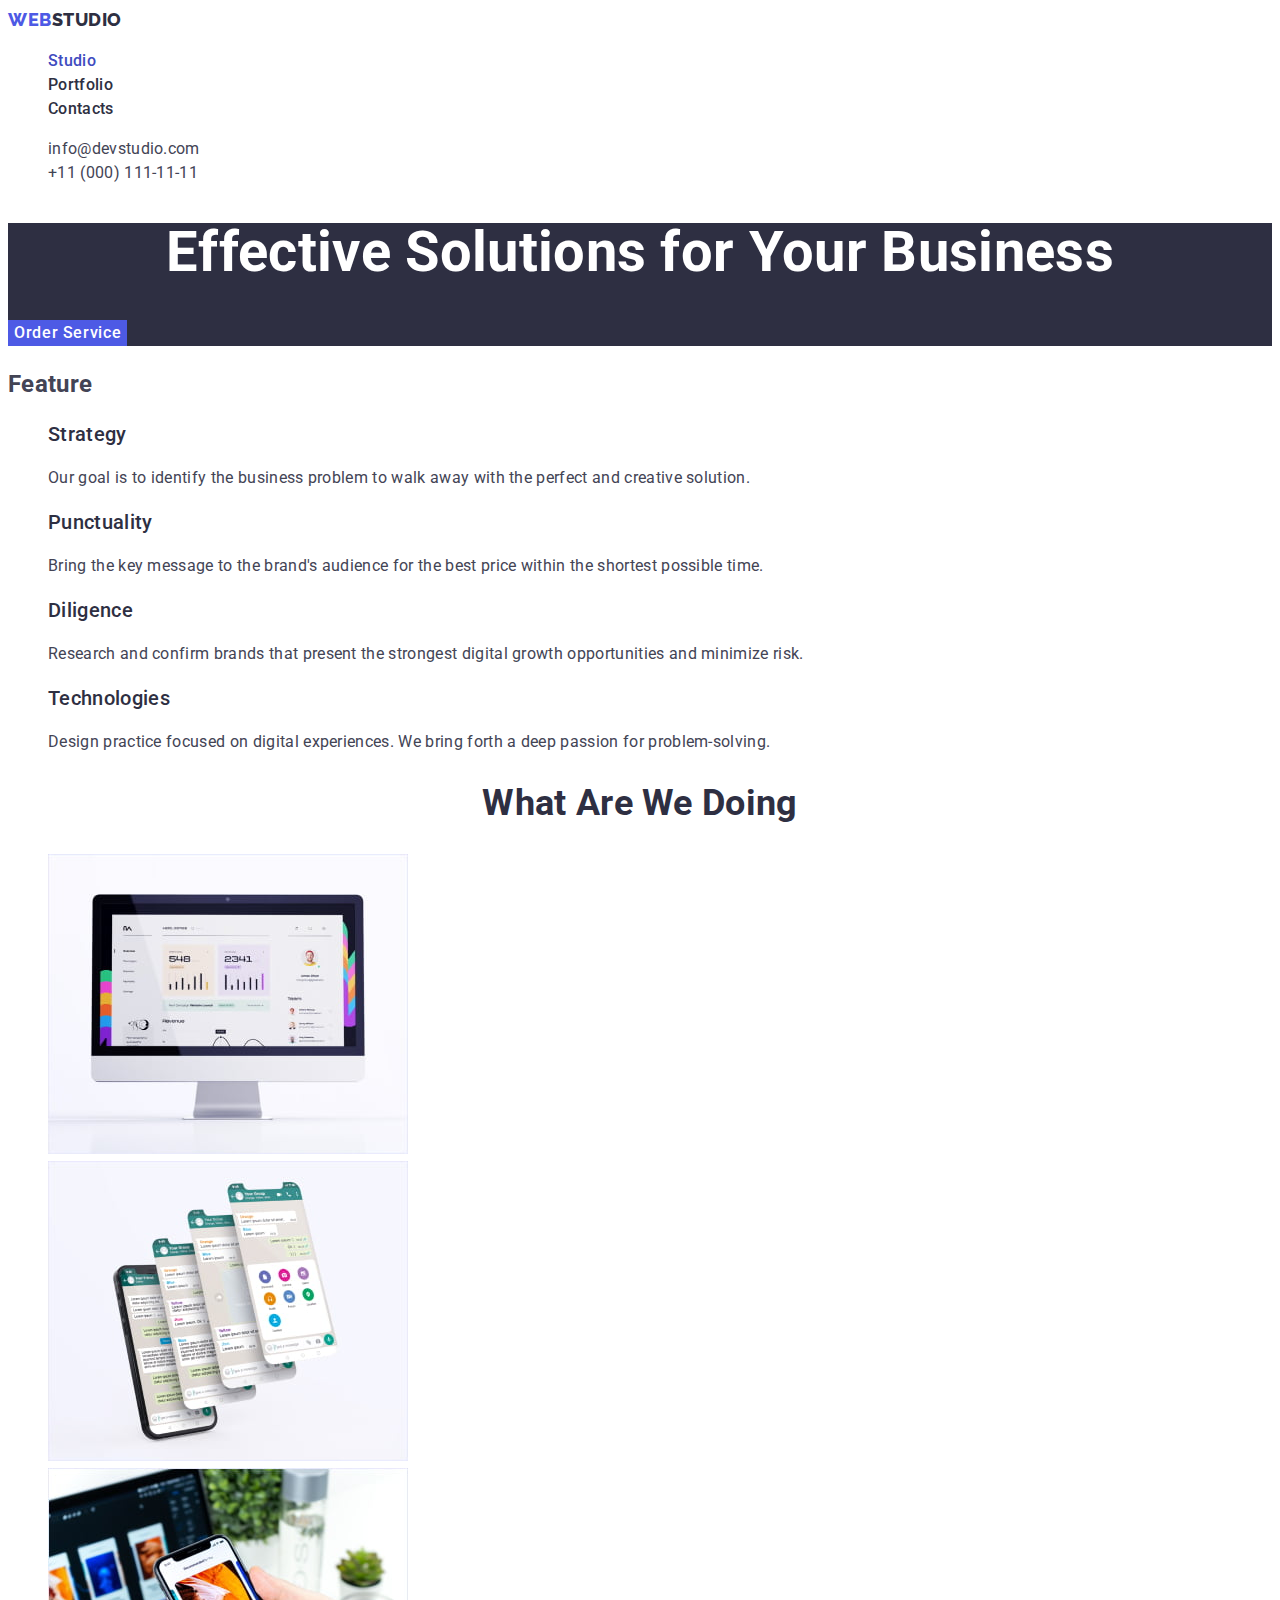
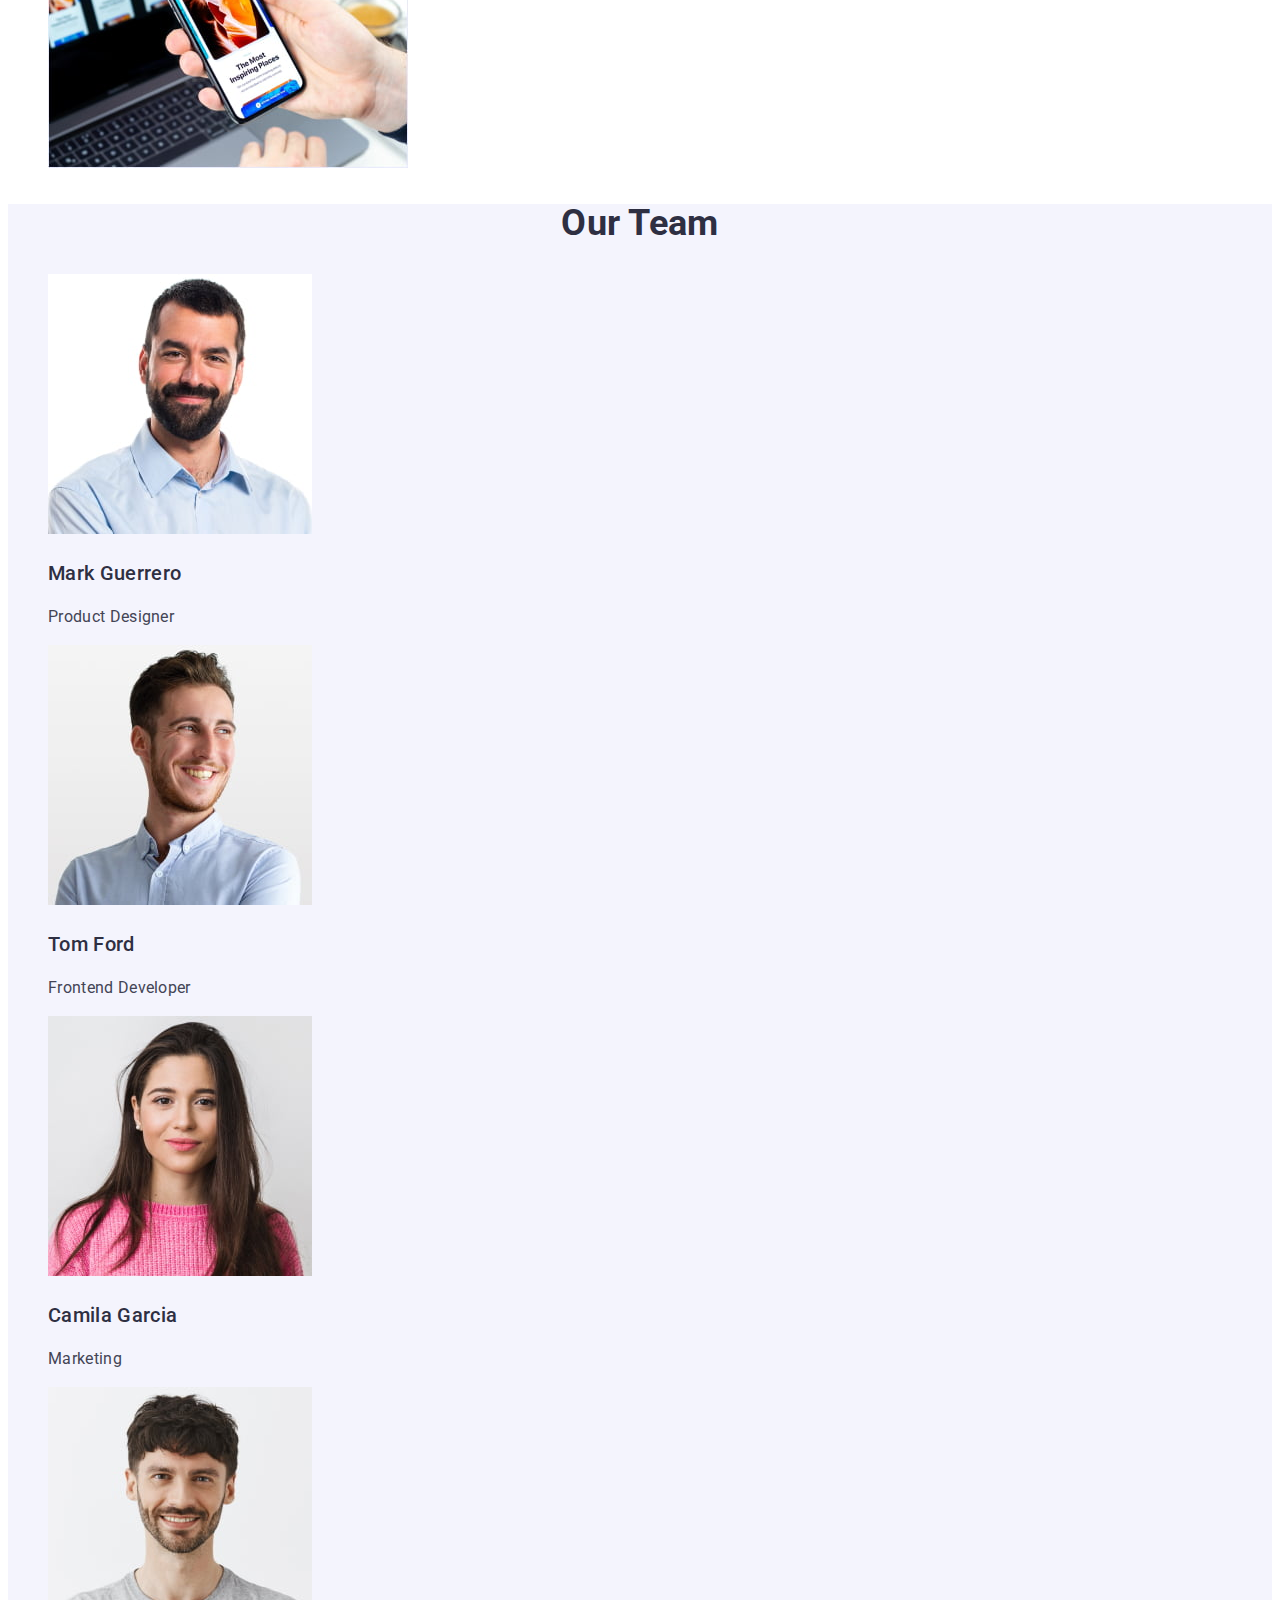
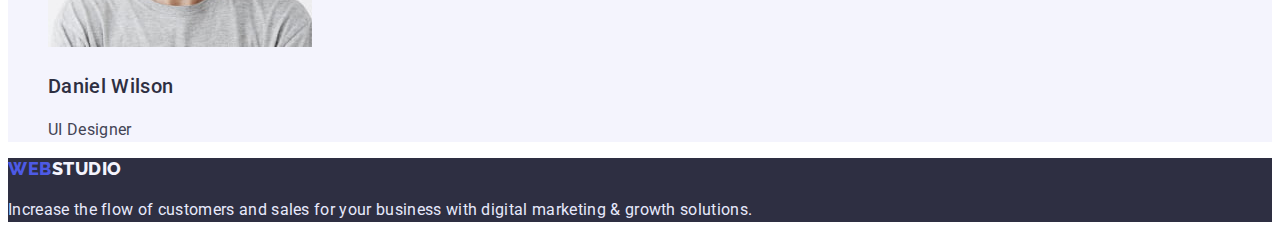
<file: index.html>
<!DOCTYPE html>
<html lang="en">
  <head>
    <meta charset="UTF-8" />
    <meta http-equiv="X-UA-Compatible" content="IE=edge" />
    <meta name="viewport" content="width=device-width, initial-scale=1.0" />
    <title>WebStudio</title>
    <link rel="preconnect" href="https://fonts.googleapis.com" />
    <link rel="preconnect" href="https://fonts.gstatic.com" crossorigin />
    <link
      href="https://fonts.googleapis.com/css2?family=Raleway:wght@800&family=Roboto:wght@400;500;700&display=swap"
      rel="stylesheet"
    />
    <link rel="stylesheet" href="./css/styles.css" />
  </head>

  <body>
    <header>
      <nav>
        <a href="./index.html" class="logo">
          <span class="logo-brand">Web</span>Studio
        </a>
        <ul>
          <li>
            <a class="navigation-link current" href="./index.html">Studio</a>
          </li>
          <li>
            <a class="navigation-link" href="./portfolio.html">Portfolio</a>
          </li>
          <li><a class="navigation-link" href="">Contacts</a></li>
        </ul>
      </nav>

      <address>
        <ul>
          <li>
            <a class="contacts-item" href="mailto:info@devstudio.com">
              info@devstudio.com
            </a>
          </li>
          <li>
            <a class="contacts-item" href="tel:+110001111111">
              +11 (000) 111-11-11
            </a>
          </li>
        </ul>
      </address>
    </header>

    <main>
      <section class="hero">
        <h1 class="hero-title">Effective Solutions for Your Business</h1>
        <button class="hero-button" type="button">Order Service</button>
      </section>

      <section>
        <h2>Feature</h2>
        <ul>
          <li>
            <h3 class="section-subtitle">Strategy</h3>
            <p>
              Our goal is to identify the business problem to walk away with the
              perfect and creative solution.
            </p>
          </li>
          <li>
            <h3 class="section-subtitle">Punctuality</h3>
            <p>
              Bring the key message to the brand's audience for the best price
              within the shortest possible time.
            </p>
          </li>
          <li>
            <h3 class="section-subtitle">Diligence</h3>
            <p>
              Research and confirm brands that present the strongest digital
              growth opportunities and minimize risk.
            </p>
          </li>
          <li>
            <h3 class="section-subtitle">Technologies</h3>
            <p>
              Design practice focused on digital experiences. We bring forth a
              deep passion for problem-solving.
            </p>
          </li>
        </ul>
      </section>

      <section>
        <h2 class="section-title">What are we doing</h2>
        <ul>
          <li>
            <img
              src="./images/wedoing1.jpg"
              alt="Computer"
              width="360"
              height="300"
            />
          </li>
          <li>
            <img
              src="./images/wedoing2.jpg"
              alt="Phone"
              width="360"
              height="300"
            />
          </li>
          <li>
            <img
              src="./images/wedoing3.jpg"
              alt="Phone"
              width="360"
              height="300"
            />
          </li>
        </ul>
      </section>

      <section class="section-team">
        <h2 class="section-title">Our team</h2>
        <ul>
          <li>
            <img
              src="./images/team1.jpg"
              alt="Employee photo Mark Guerrero"
              width="264"
              height="260"
            />
            <h3 class="section-subtitle">Mark Guerrero</h3>
            <p>Product Designer</p>
          </li>
          <li>
            <img
              src="./images/team2.jpg"
              alt="Employee photo Tom Ford"
              width="264"
              height="260"
            />
            <h3 class="section-subtitle">Tom Ford</h3>
            <p>Frontend Developer</p>
          </li>
          <li>
            <img
              src="./images/team3.jpg"
              alt="Employee photo Camila Garcia"
              width="264"
              height="260"
            />
            <h3 class="section-subtitle">Camila Garcia</h3>
            <p>Marketing</p>
          </li>
          <li>
            <img
              src="./images/team4.jpg"
              alt="Employee photo Daniel Wilson"
              width="264"
              height="260"
            />
            <h3 class="section-subtitle">Daniel Wilson</h3>
            <p>UI Designer</p>
          </li>
        </ul>
      </section>
    </main>

    <footer class="footer">
      <a href="./index.html" class="logo">
        <span class="logo-brand">Web</span>Studio
      </a>
      <p class="footer-text">
        Increase the flow of customers and sales for your business with digital
        marketing & growth solutions.
      </p>
    </footer>
  </body>
</html>
</file>
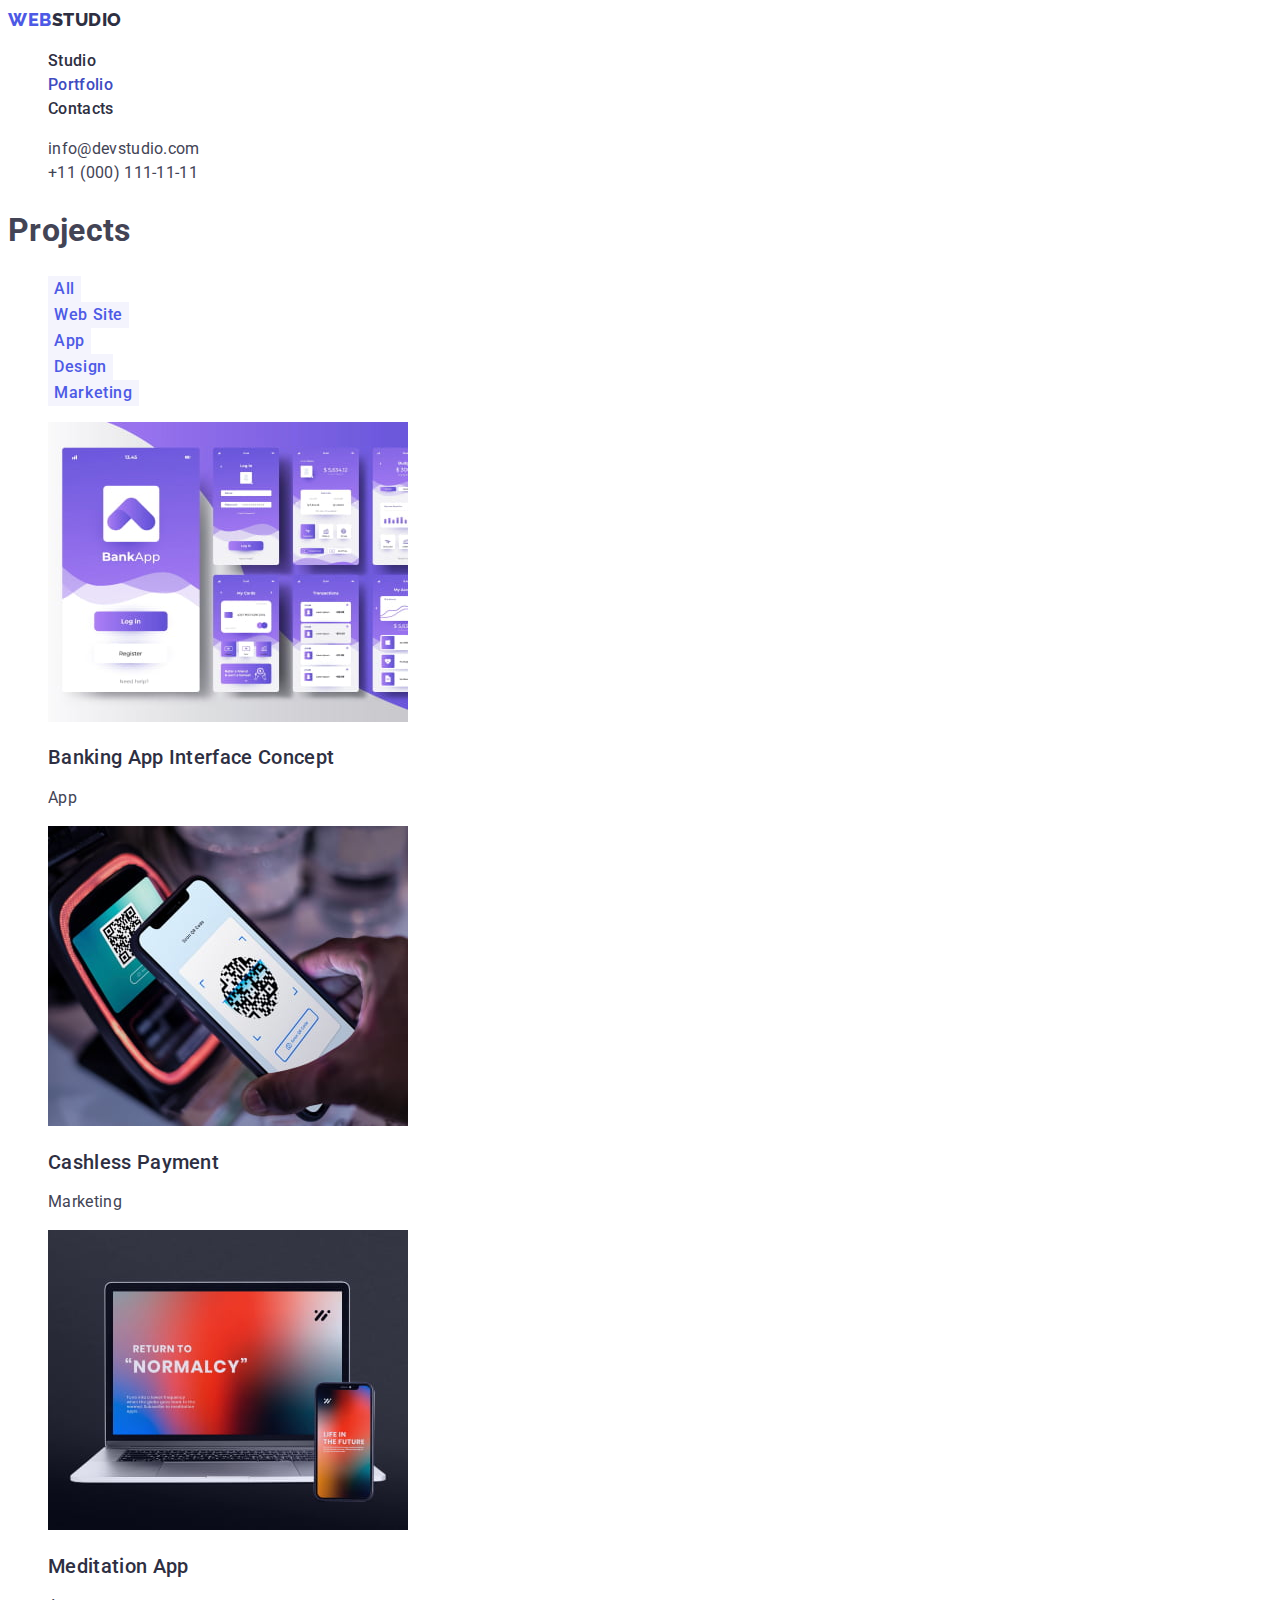
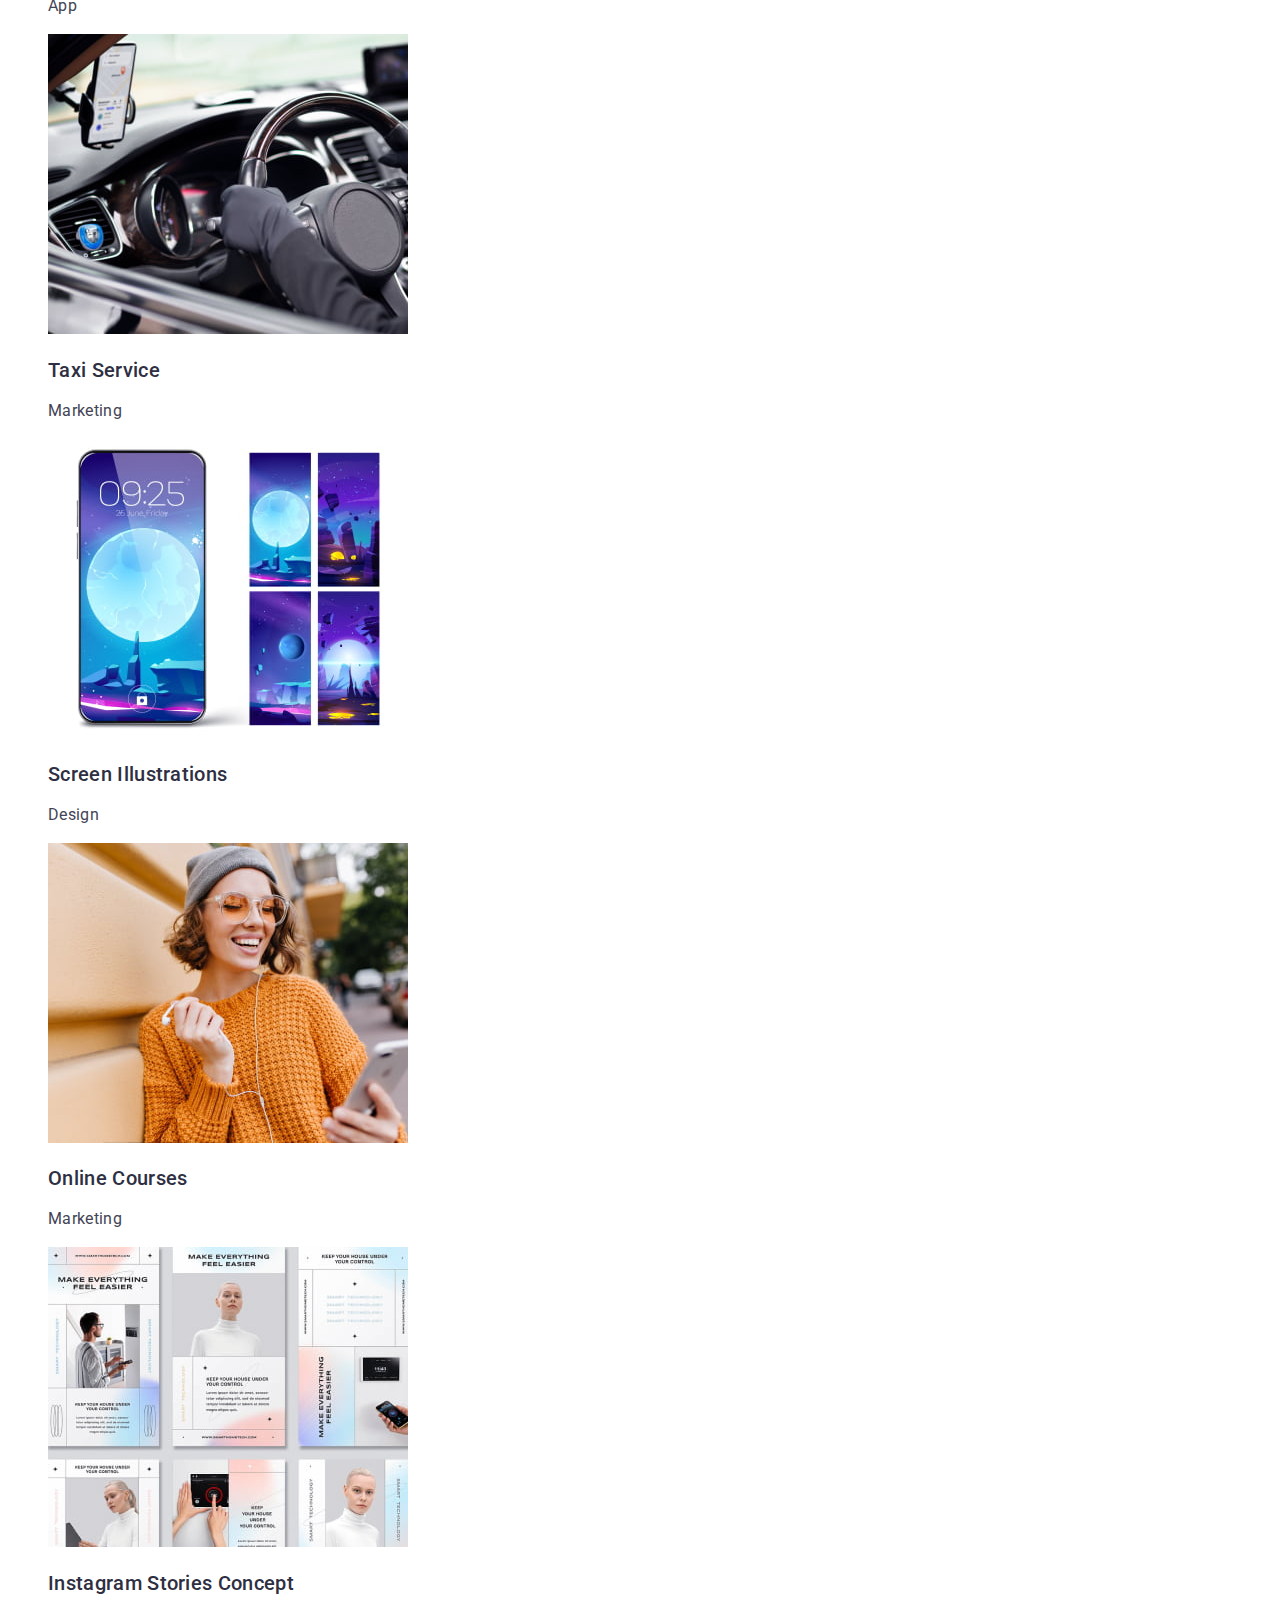
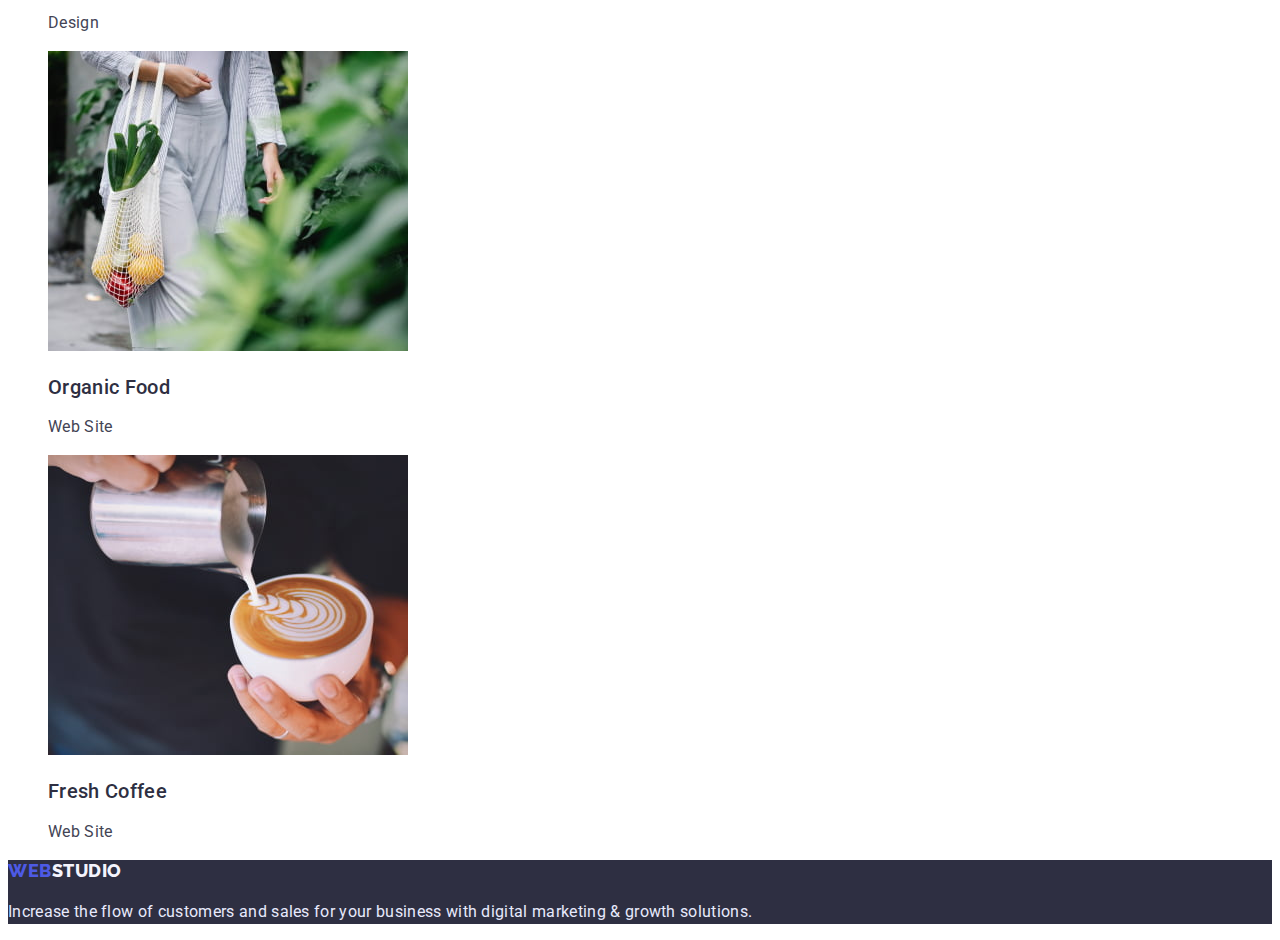
<file: portfolio.html>
<!DOCTYPE html>
<html lang="en">
  <head>
    <meta charset="UTF-8" />
    <meta http-equiv="X-UA-Compatible" content="IE=edge" />
    <meta name="viewport" content="width=device-width, initial-scale=1.0" />
    <title>WebStudio</title>
    <link rel="preconnect" href="https://fonts.googleapis.com" />
    <link rel="preconnect" href="https://fonts.gstatic.com" crossorigin />
    <link
      href="https://fonts.googleapis.com/css2?family=Raleway:wght@800&family=Roboto:wght@400;500;700&display=swap"
      rel="stylesheet"
    />
    <link rel="stylesheet" href="./css/styles.css" />
  </head>
  <body>
    <header>
      <nav>
        <a href="./index.html" class="logo">
          <span class="logo-brand">Web</span>Studio
        </a>
        <ul>
          <li>
            <a class="navigation-link" href="./index.html">Studio</a>
          </li>
          <li>
            <a class="navigation-link current" href="./portfolio.html">
              Portfolio
            </a>
          </li>
          <li><a class="navigation-link" href="">Contacts</a></li>
        </ul>
      </nav>

      <address>
        <ul>
          <li>
            <a class="contacts-item" href="mailto:info@devstudio.com">
              info@devstudio.com
            </a>
          </li>
          <li>
            <a class="contacts-item" href="tel:+110001111111">
              +11 (000) 111-11-11
            </a>
          </li>
        </ul>
      </address>
    </header>

    <main>
      <section>
        <h1>Projects</h1>
        <ul>
          <li><button class="filter-button" type="button">All</button></li>
          <li><button class="filter-button" type="button">Web Site</button></li>
          <li><button class="filter-button" type="button">App</button></li>
          <li><button class="filter-button" type="button">Design</button></li>
          <li>
            <button class="filter-button" type="button">Marketing</button>
          </li>
        </ul>
        <ul>
          <li>
            <img src="./images/project1.jpg" alt="Interface Concept" />
            <h2 class="section-subtitle">Banking App Interface Concept</h2>
            <p>App</p>
          </li>
          <li>
            <img
              src="./images/project2.jpg"
              alt="Cashless Payment"
              width="360"
              height="300"
            />
            <h2 class="section-subtitle">Cashless Payment</h2>
            <p>Marketing</p>
          </li>
          <li>
            <img
              src="./images/project3.jpg"
              alt="Meditation App"
              width="360"
              height="300"
            />
            <h2 class="section-subtitle">Meditation App</h2>
            <p>App</p>
          </li>
          <li>
            <img
              src="./images/project4.jpg"
              alt="Taxi Service"
              width="360"
              height="300"
            />
            <h2 class="section-subtitle">Taxi Service</h2>
            <p>Marketing</p>
          </li>
          <li>
            <img
              src="./images/project5.jpg"
              alt="Screen Illustrations"
              width="360"
              height="300"
            />
            <h2 class="section-subtitle">Screen Illustrations</h2>
            <p>Design</p>
          </li>
          <li>
            <img
              src="./images/project6.jpg"
              alt="Online Courses"
              width="360"
              height="300"
            />
            <h2 class="section-subtitle">Online Courses</h2>
            <p>Marketing</p>
          </li>
          <li>
            <img
              src="./images/project7.jpg"
              alt="Instagram Stories Concept"
              width="360"
              height="300"
            />
            <h2 class="section-subtitle">Instagram Stories Concept</h2>
            <p>Design</p>
          </li>
          <li>
            <img
              src="./images/project8.jpg"
              alt="Organic Food"
              width="360"
              height="300"
            />
            <h2 class="section-subtitle">Organic Food</h2>
            <p>Web Site</p>
          </li>
          <li>
            <img
              src="./images/project9.jpg"
              alt="Fresh Coffee"
              width="360"
              height="300"
            />
            <h2 class="section-subtitle">Fresh Coffee</h2>
            <p>Web Site</p>
          </li>
        </ul>
      </section>
    </main>

    <footer class="footer">
      <a href="./index.html" class="logo">
        <span class="logo-brand">Web</span>Studio
      </a>
      <p class="footer-text">
        Increase the flow of customers and sales for your business with digital
        marketing & growth solutions.
      </p>
    </footer>
  </body>
</html>
</file>
<file: css/styles.css>
:root {
  --color-primary-brand: #4d5ae5;
  --color-pressed-state: #404bbf;
  --color-dark: #2e2f42;
  --color-text: #434455;
  --color-accent: #e7e9fc;
  --color-light: #f4f4fd;
  --color-main: #ffffff;
}
body {
  font-family: 'Roboto', sans-serif;
  font-size: 16px;
  line-height: 1.5;
  letter-spacing: 0.02em;
  color: var(--color-text);
  background-color: var(--color-main);
}
ul {
  list-style-type: none;
}
.logo {
  font-family: 'Raleway', sans-serif;
  font-size: 18px;
  font-weight: 800;
  line-height: 1.33;
  letter-spacing: 0.03em;
  color: var(--color-dark);
  text-decoration: none;
  text-transform: uppercase;
}
.footer .logo {
  line-height: 1.16;
  color: var(--color-light);
}
.logo-brand {
  color: var(--color-primary-brand);
}
.navigation-link {
  color: var(--color-dark);
  font-weight: 500;
  text-decoration: none;
}
.navigation-link.current,
.navigation-link:hover,
.navigation-link:focus {
  color: var(--color-pressed-state);
}
.contacts-item {
  color: var(--color-text);
  font-style: normal;
  text-decoration: none;
}
.contacts-item:hover,
.contacts-item:focus {
  color: var(--color-pressed-state);
}
.hero {
  background-color: var(--color-dark);
}
.hero-title {
  font-size: 56px;
  line-height: 1.07;
  color: var(--color-main);
  text-align: center;
}
.hero-button {
  font-family: inherit;
  font-size: 16px;
  font-weight: 500;
  line-height: 1.5;
  letter-spacing: 0.04em;
  color: var(--color-main);
  background-color: var(--color-primary-brand);
  border: none;
  cursor: pointer;
}
.hero-button:hover,
.hero-button:focus {
  background-color: var(--color-pressed-state);
}
.section-subtitle {
  font-size: 20px;
  font-weight: 500;
  line-height: 1.2;
  color: var(--color-dark);
}
.section-title {
  font-size: 36px;
  line-height: 1.11;
  text-align: center;
  text-transform: capitalize;
  color: var(--color-dark);
}
.section-team {
  background-color: var(--color-light);
}
.footer {
  background-color: var(--color-dark);
}
.footer-text {
  color: var(--color-accent);
}
.filter-button {
  font-family: inherit;
  font-size: 16px;
  font-weight: 500;
  line-height: 1.5;
  letter-spacing: 0.04em;
  color: var(--color-primary-brand);
  background-color: var(--color-light);
  border: none;
  cursor: pointer;
}
.filter-button:hover,
.filter-button:focus {
  color: var(--color-main);
  background-color: var(--color-pressed-state);
}
</file>
